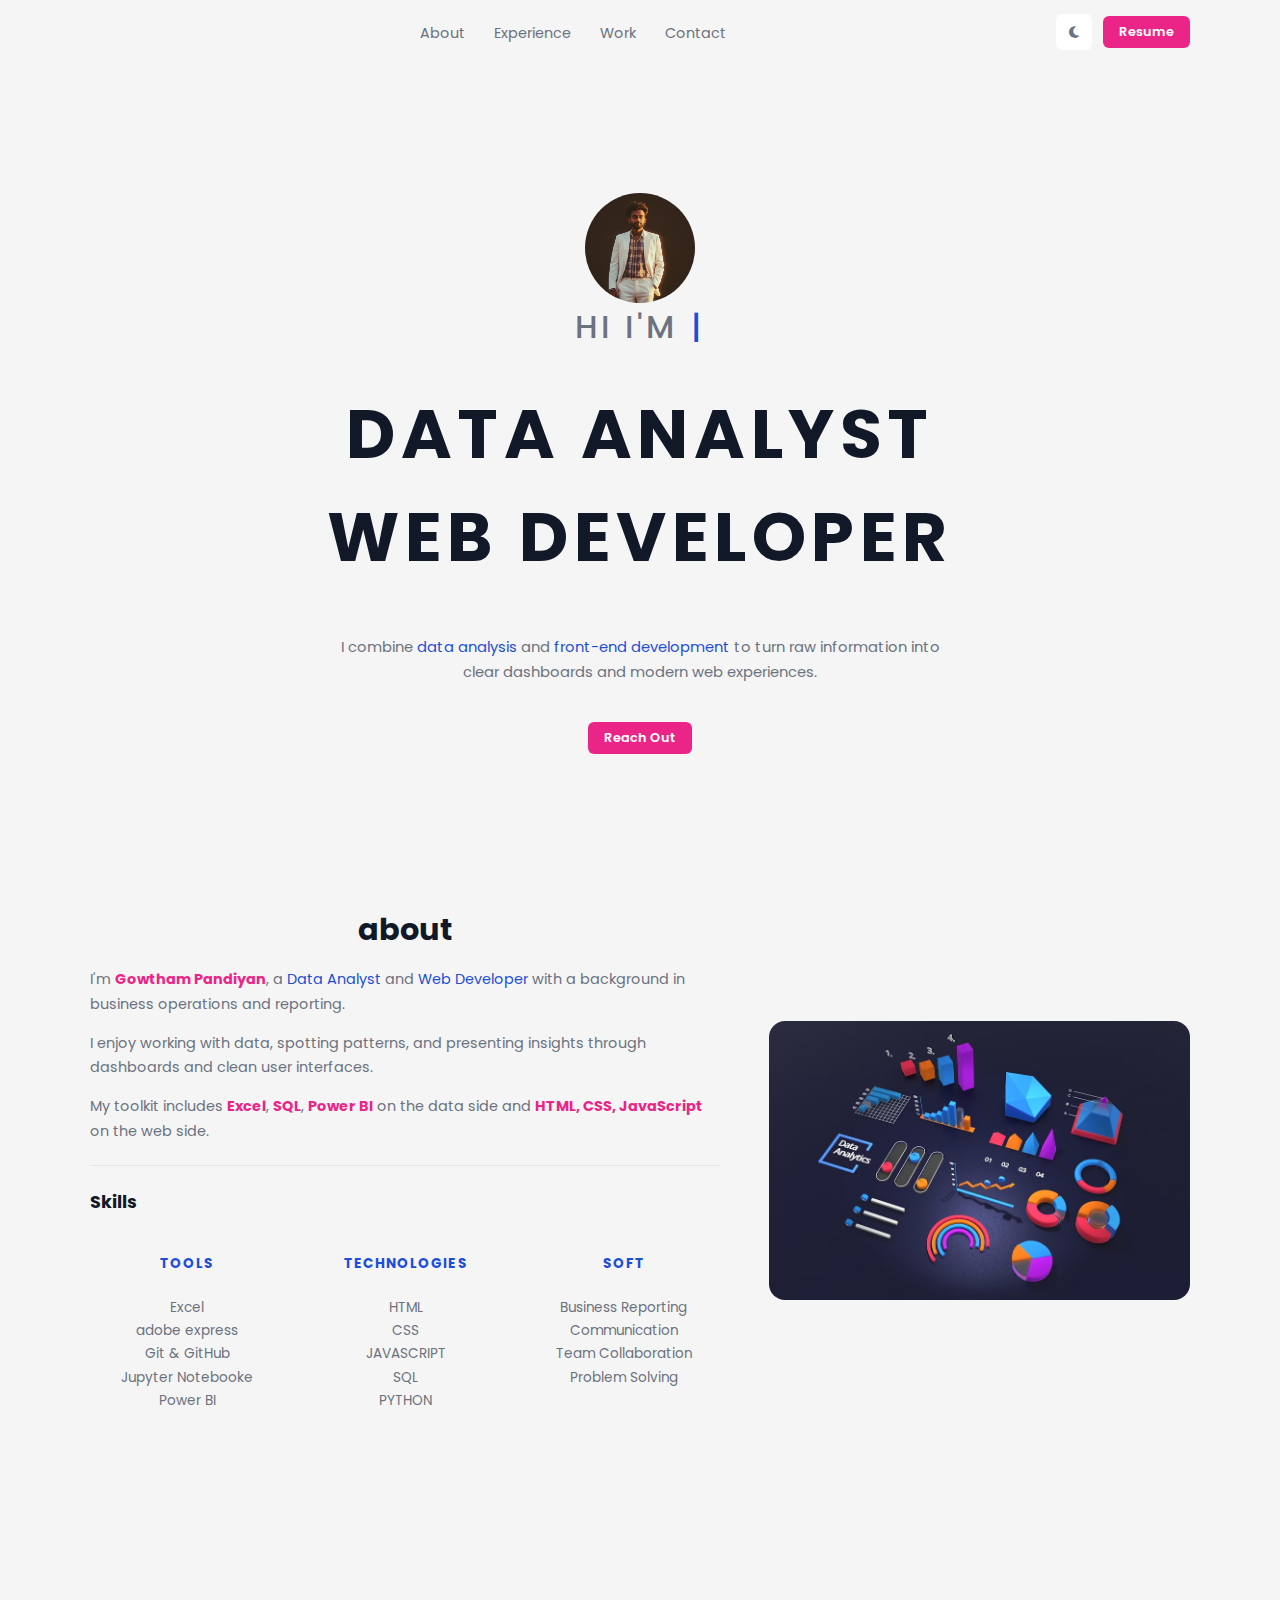
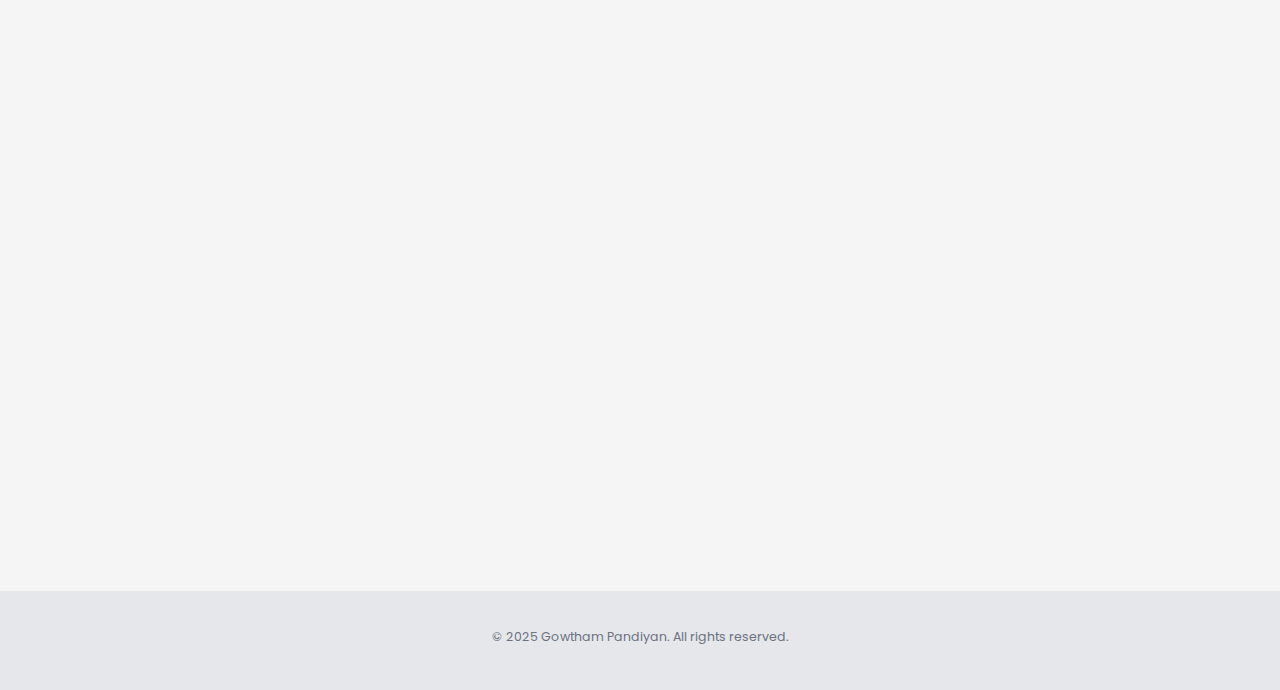
<file: index.html>
<!DOCTYPE html>
<html lang="en">
  <head>
    <meta charset="UTF-8" />
    <link rel="icon" type="image/svg+xml" href="/image/LOGO.png" />
    <link rel="preconnect" href="https://fonts.googleapis.com" />
    <link rel="preconnect" href="https://fonts.gstatic.com" crossorigin />
    <link
      href="https://fonts.googleapis.com/css2?family=Poppins:wght@300;400;500;600;700;800&display=swap"
      rel="stylesheet"
    />
    <link
      rel="stylesheet"
      href="https://cdnjs.cloudflare.com/ajax/libs/font-awesome/6.5.2/css/all.min.css"
      integrity="sha512-SnH5WK+bZxgPHs44uWIX+LLJAJ9/2PkPKZ5QiAj6Ta86w+fsb2TkcmfRyVX3pBnMFcV7oQPJkl9QevSCWr3W6A=="
      crossorigin="anonymous"
      referrerpolicy="no-referrer"
    />
    <meta name="about_description" content="my portfolio webside" />
    <meta name="keyword" content="web design, html, css, js," />
    <meta name="viewport" content="width=device-width, initial-scale=1.0" />
    <title>Gowtham Pandiyan | Portfolio</title>
    <meta name="viewport" content="width=device-width, initial-scale=1.0" />

    <!-- Google Font -->
    <link
      href="https://fonts.googleapis.com/css2?family=Poppins:wght@300;400;500;600;700&display=swap"
      rel="stylesheet"
    />

    <!-- Font Awesome -->
    <link
      rel="stylesheet"
      href="https://cdnjs.cloudflare.com/ajax/libs/font-awesome/6.5.2/css/all.min.css"
    />

    <link rel="stylesheet" href="style.css" />
  </head>

  <body>
    <!-- HEADER -->
    <header class="header">
      <div class="container header_inner">
        <a href="./image/gp1.jpg" class="logo"></a>

        <!-- Desktop nav -->
        <nav class="nav">
          <ul class="nav_list">
            <li><a href="#about" class="nav_link">About</a></li>
            <li><a href="#experience" class="nav_link">Experience</a></li>
            <li><a href="#work" class="nav_link">Work</a></li>
            <li><a href="#contact" class="nav_link">Contact</a></li>
          </ul>
        </nav>

        <div class="header_actions">
          <!-- Theme toggle -->
          <button id="theme_toggle" class="icon_btn" aria-label="Toggle theme">
            <i id="theme_icon" class="fa-solid fa-moon"></i>
          </button>
          <!-- Resume -->
          <a
            href="./image/pdf/Gowtham.pdf"
            target="_blank"
            class="btn btn-primary"
          >
            Resume
          </a>

          <!-- Burger -->
          <button id="menu_btn" class="icon_btn burger" aria-label="Menu">
            <i class="fa-solid fa-bars"></i>
          </button>
        </div>
      </div>

      <!-- Mobile nav -->
      <div id="mobile_nav" class="mobile_nav">
        <nav class="mobile_nav_inner">
          <a href="#about" class="mobile_link">About</a>
          <a href="#experience" class="mobile_link">Experience</a>
          <a href="#work" class="mobile_link">Work</a>
          <a href="#contact" class="mobile_link">Contact</a>

          <a
            href="./image/pdf/Gowtham.pdf"
            target="_blank"
            class="btn btn-primary mobile_resume"
          >
            Resume
          </a>

          <div class="mobile_socials">
            <a href="#"><i class="fa-brands fa-linkedin-in"></i></a>
            <a href="#"><i class="fa-brands fa-github"></i></a>
            <a href="#"><i class="fa-brands fa-instagram"></i></a>
          </div>
        </nav>
      </div>
    </header>

    <main>
      <!-- HERO -->
      <section class="hero section reveal">
        <div class="container hero_inner">
          <img src="./image/gp2.jpeg" alt="Gowtham" class="hero_img" />

          <p class="hero_subtitle">
            HI I'M
            <span id="typed_name"></span><span id="typed_cursor">|</span>
          </p>

          <h1 class="hero_title">Data Analyst<br />Web Developer</h1>

          <p class="hero_desc">
            I combine <span>data analysis</span> and
            <span>front-end development</span> to turn raw information into
            clear dashboards and modern web experiences.
          </p>

          <a href="#contact" class="btn btn-primary hero_btn">Reach Out</a>
        </div>
      </section>

      <!-- ABOUT -->
      <section id="about" class="section reveal">
        <div class="container about_inner">
          <div class="about_left">
            <h2 class="section_title">About</h2>
            <p class="about_text">
              I'm <strong>Gowtham Pandiyan</strong>, a
              <span>Data Analyst</span> and <span>Web Developer</span> with a
              background in business operations and reporting.
            </p>
            <p class="about_text">
              I enjoy working with data, spotting patterns, and presenting
              insights through dashboards and clean user interfaces.
            </p>
            <p class="about_text">
              My toolkit includes <strong>Excel</strong>, <strong>SQL</strong>,
              <strong>Power BI</strong> on the data side and
              <strong>HTML, CSS, JavaScript</strong> on the web side.
            </p>

            <hr class="about_divider" />

            <h3 class="skills_heading">Skills</h3>

            <div class="skills_grid">
              <div>
                <h4>TOOLS</h4>
                <ul>
                  <li>Excel</li>
                  <li>adobe express</li>
                  <li>Git & GitHub</li>
                  <li>Jupyter Notebooke</li>
                  <li>Power BI</li>
                </ul>
              </div>
              <div>
                <h4>TECHNOLOGIES</h4>
                <ul>
                  <li>HTML</li>
                  <li>CSS</li>
                  <li>JAVASCRIPT</li>
                  <li>SQL</li>
                  <li>PYTHON</li>
                </ul>
              </div>
              <div>
                <h4>Soft</h4>
                <ul>
                  <li>Business Reporting</li>
                  <li>Communication</li>
                  <li>Team Collaboration</li>
                  <li>Problem Solving</li>
                  <li></li>
                </ul>
              </div>
            </div>
          </div>

          <div class="about_right">
            <img src="./image/GP3.avif" alt="Gowtham portrait" />
          </div>
        </div>
      </section>

      <!-- EXPERIENCE -->
      <section id="experience" class="section reveal">
        <div class="container experience_inner">
          <h2 class="section_title">Experience</h2>

          <div class="exp_timeline">
            <div class="exp_item">
              <h3>Merchandising Analyst</h3>
              <p class="exp_company">Lifestyle International Pvt Ltd</p>
              <p class="exp_period">2023 – Present</p>
              <ul>
                <li>
                  Analysed sales and inventory data for lifestyle products.
                </li>
                <li>Built weekly performance reports for category teams.</li>
                <li>Supported assortment and stock allocation decisions.</li>
              </ul>
            </div>

            <div class="exp_item">
              <h3>Retail Sales Analyst</h3>
              <p class="exp_company">KHADIM India Ltd.</p>
              <p class="exp_period">2021 – 2023</p>
              <ul>
                <li>Monitored store-wise sales and trends with Excel & SQL.</li>
                <li>Prepared dashboards to track KPIs and promotions.</li>
                <li>Worked with sales teams to improve outlet performance.</li>
              </ul>
            </div>

            <div class="exp_item">
              <h3>Reporting Assistant</h3>
              <p class="exp_company">Sri Annapoorna Restaurant</p>
              <p class="exp_period">2019 – 2021</p>
              <ul>
                <li>Maintained daily revenue and expense reports.</li>
                <li>Helped management understand outlet performance.</li>
              </ul>
            </div>

            <div class="exp_item">
              <h3>Telecaller</h3>
              <p class="exp_company">Forte Management Services</p>
              <p class="exp_period">2018 – 2019</p>
              <ul>
                <li>
                  Strengthened communication and customer handling skills.
                </li>
              </ul>
            </div>
          </div>
        </div>
      </section>

      <!-- WORK -->
      <section id="work" class="section reveal work">
        <div class="container work_inner">
          <h2 class="section_title">Work</h2>
          <p class="section_subtitle">
            Selected projects from my web and data journey.
          </p>

          <div class="work_list">
            <!-- 1: image left -->
            <article class="work_item">
              <div class="work_image">
                <img src="./image/portfolio.png" alt="Portfolio Website" />
              </div>
              <div class="work_content">
                <h3 class="work_heading">portfolio website</h3>
                <p class="work_text">
                  A clean, responsive portfolio built with HTML, CSS and
                  JavaScript, showcasing my profile, projects, and contact
                  details.
                </p>
                <a
                  href="https://gowthampandiyank.github.io/Portfolio-Gowtham/"
                  target="_blank"
                  class="btn btn-primary work_btn"
                >
                  website
                </a>
              </div>
            </article>
            <article class="work_item">
              <div class="work_image">
                <img src="./image/ABC.png" alt="ABC Power BI Dashboard" />
              </div>
              <div class="work_content">
                <h3 class="work_heading">ABC Power BI Dashboard</h3>
                <p class="work_text">
                  A complete data analysis dashboard built in Power BI to
                  analyze student admissions, revenue, age groups, monthly
                  trends, and course-wise performance using dynamic DAX measures
                  and interactive visuals.
                </p>
                <a
                  href="./image/pdf/ABC.pbix"
                  target="_blank"
                  class="btn btn-primary work_btn"
                >
                  View Report
                </a>
              </div>
            </article>
          </div>

          <div class="work_more">
            <a
              href="works.html"
              target="_blank"
              class="btn btn-outline work_more_btn"
            >
              more
            </a>
          </div>
        </div>
      </section>

      <!-- CONTACT -->
      <section id="contact" class="section reveal">
        <div class="container contact_inner">
          <h2 class="section_title">Contact Me</h2>
          <p class="section_subtitle">
            Open to roles in <strong>Data Analysis</strong> and
            <strong>Front-End Development</strong>.
          </p>

          <div class="contact_info">
            <p>
              <i class="fa-solid fa-envelope"></i>
              gowthampandiyan7@gmail.com
            </p>
            <p>
              <i class="fa-solid fa-phone"></i>
              +91 98844 9773
            </p>
          </div>

          <div class="contact_socials">
            <a href="#"><i class="fa-brands fa-linkedin-in"></i></a>
            <a href="#"><i class="fa-brands fa-github"></i></a>
            <a href="#"><i class="fa-brands fa-instagram"></i></a>
          </div>

          <form
            class="contact_form"
            action="https://api.web3forms.com/submit"
            method="POST"
          >
            <input
              type="hidden"
              name="access_key"
              value="29fa3af1-d7cc-4cb5-8f26-ca42d5ca5901"
            />

            <input type="text" name="name" placeholder="YOUR NAME" required />
            <input
              type="email"
              name="email"
              placeholder="YOUR EMAIL"
              required
            />
            <textarea
              name="message"
              placeholder="YOUR MESSAGE"
              required
            ></textarea>

            <button type="submit" class="btn btn-primary">submit</button>
          </form>
        </div>
      </section>
    </main>
    <!-- footer -->
    <footer class="footer">
      <div class="container footer_inner">
        <p>© 2025 Gowtham Pandiyan. All rights reserved.</p>
      </div>
    </footer>

    <script src="main.js"></script>
  </body>
</html>
</file>
<file: style.css>
/* ========== THEME ========== */

:root {
  /* LIGHT (default) */
  --bg-main: #f5f5f5;
  --bg-elevated: #ffffff;
  --bg-soft: #e5e7eb;

  --text-main: #111827;
  --text-soft: #6b7280;

  --accent: #eb2588; /* light blue */
  /* --accent-soft: rgba(37, 99, 235, 0.3); */
  --accent-strong: #1d4ed8;
}

body.dark-mode {
  /* DARK mode */
  --bg-main: #020617;
  --bg-elevated: #020617;
  --bg-soft: #020617;

  --text-main: #f9fafb;
  --text-soft: #9ca3af;
}

/* ========== GLOBAL ========== */

*,
*::before,
*::after {
  box-sizing: border-box;
}

html {
  scroll-behavior: smooth;
}

body {
  margin: 0;
  /* font-size: 300px; */
  font-family: "Poppins", sans-serif;
  background-color: var(--bg-main);
  color: var(--text-main);
  width: 100%;
  height: 100%;
}

/* Custom scrollbar */
body::-webkit-scrollbar {
  width: 8px;
}
body::-webkit-scrollbar-track {
  background: #e5e7eb;
}
body::-webkit-scrollbar-thumb {
  background: var(--accent);
  border-radius: 4px;
}
body::-webkit-scrollbar-thumb:hover {
  background: var(--accent-strong);
}

img {
  max-width: 100%;
  display: block;
}

a {
  color: inherit;
  text-decoration: none;
}

.container {
  width: min(1100px, 100% - 3rem);
  margin-inline: auto;
}

.section {
  padding-block: 4rem;
  background-color: var(--bg-main);
}

/* Buttons */

.btn {
  display: inline-flex;
  align-items: center;
  justify-content: center;
  padding: 7px 16px;
  background: #eb2588;
  color: #fff;
  border-radius: 6px;
  border: none;
  font-size: 0.8rem;
  font-weight: 600;
  cursor: pointer;
  text-decoration: none;
}
.btn:hover {
  background: var(--accent-strong);
  color: var(--bg-main);
}

.btn-primary {
  background: var(--accent);
  color: #fff;
  box-shadow: 0 0 22px var(--accent-soft);
  transition: transform 0.2s ease, box-shadow 0.2s ease, opacity 0.2s ease;
}

.btn-primary:hover {
  transform: translateY(-2px);
  box-shadow: 0 0 30px;
  background-color: var(--accent-strong);
  color: var(--bg-main);
}

.btn-outline {
  background: transparent;
  color: var(--accent);
  border: 1px solid var(--accent);
}

/* ========== HEADER / NAV ========== */

.header {
  position: sticky;
  top: 0;
  z-index: 20;
  background: var(--bg-main);
  backdrop-filter: blur(10px);
}

.header_inner {
  display: flex;
  align-items: center;
  justify-content: space-between;
  padding-block: 0.9rem;
}

.logo {
  font-weight: 700;
  font-size: 1.2rem;
  letter-spacing: 0.18em;
}

.nav_list {
  list-style: none;
  display: flex;
  gap: 1.8rem;
  margin: 0;
  padding: 0;
}

.nav_link {
  font-size: 0.9rem;
  color: var(--text-soft);
  position: relative;
}
.nav_link::after {
  content: "";
  position: absolute;
  left: 0;
  bottom: -0.15rem;
  width: 0;
  height: 2px;
  background: var(--accent);
  transition: width 0.22s ease;
}
.nav_link:hover {
  color: var(--text-main);
}
.nav_link:hover::after {
  width: 100%;
}

.header_actions {
  display: flex;
  align-items: center;
  gap: 0.7rem;
}

.icon_btn {
  width: 36px;
  height: 36px;
  border-radius: 6px;
  border: none;
  background: var(--bg-elevated);
  color: var(--text-soft);
  display: inline-flex;
  align-items: center;
  justify-content: center;
  cursor: pointer;
}

.burger {
  display: none;
}

/* Mobile nav */

.mobile_nav {
  position: "";
  inset: 0;
  background: var(--bg-main);
  display: none;
  z-index: 30;
}

.mobile_nav_inner {
  height: 100%;
  display: flex;
  flex-direction: column;
  justify-content: center;
  align-items: center;
  gap: 1.5rem;
}
.mobile_nav_inner :hover {
  color: var(--accent);
}

.mobile_link {
  font-size: 1.1rem;
}

.mobile_resume {
  margin-top: 0.5rem;
}

.mobile_socials {
  display: flex;
  gap: 0.8rem;
  margin-top: 1rem;
}

.mobile_socials a {
  font-size: 1.1rem;
  color: var(--accent);
}
.mobile_socials a:hover {
  color: var(--accent-strong);
}

/* ========== HERO ========== */

.hero_inner {
  text-align: center;
  padding-top: 4rem;
}

.hero_img {
  width: 110px;
  height: 110px;
  border-radius: 999px;
  object-fit: cover;
  margin-inline: auto;
}

.hero_subtitle {
  margin-top: 0rem;
  font-size: 2rem;
  font-weight: 500;
  letter-spacing: 0.12em;
  text-transform: uppercase;
  color: var(--text-soft);
}

#typed_cursor {
  display: inline-block;
  margin-left: 0.1rem;
  animation: blink 0.8s steps(2, start) infinite;
}

@keyframes blink {
  to {
    opacity: 0;
  }
}

.hero_title {
  margin-top: 0.8rem;
  font-size: clamp(3.3rem, 6vw, 4.3rem);
  letter-spacing: 0.08em;
  text-transform: uppercase;
}

.hero_desc {
  max-width: 600px;
  margin: 1.3rem auto 1.8rem;
  font-size: 0.92rem;
  color: var(--text-soft);
  line-height: 1.7;
}

.hero_desc span {
  color: var(--accent-strong);
}

.hero_btn {
  margin-top: 0.5rem;
}

/* ========== COMMON SECTION TITLES ========== */

.section_title {
  font-size: 1.9rem;
  text-align: center;
  margin-bottom: 0.4rem;
  text-transform: lowercase;
}

.section_subtitle {
  font-size: 0.9rem;
  text-align: center;
  max-width: 620px;
  margin-inline: auto;
  color: var(--text-soft);
}

/* ========== ABOUT ========== */

.about_inner {
  display: grid;
  grid-template-columns: minmax(0, 3fr) minmax(0, 2fr);
  gap: 3rem;
  align-items: center;
}
strong {
  color: var(--accent);
}
span {
  color: var(--accent-strong);
}
.about_text {
  font-size: 0.9rem;
  color: var(--text-soft);
  line-height: 1.7;
  margin-bottom: 0.7rem;
}

.about_divider {
  border: none;
  border-top: 1px solid var(--bg-soft);
  margin-block: 1.4rem;
}

.skills_heading {
  font-size: 1.1rem;
  margin-bottom: 0.7rem;
  align-items: center;
}

.skills_grid {
  display: grid;
  grid-template-columns: repeat(3, minmax(0, 1fr));
  gap: 1.5rem;
}

.skills_grid h4 {
  font-size: 0.85rem;
  text-transform: uppercase;
  letter-spacing: 0.08em;
  color: var(--accent-strong);
}

.skills_grid ul {
  list-style: none;
  padding: 0;
  margin-top: 0.4rem;
}

/* Center the content inside each skills column */
.skills_grid > div {
  /* Use flexbox to center heading and content vertically and horizontally */
  display: flex;
  flex-direction: column;
  align-items: center;
  text-align: center; /* ensure text within is centered */
}

/* Add subtle padding and hover/focus transformations */
.skills_grid > div {
  padding: 0.6rem 0.9rem;
  border-radius: 12px;
  transition: transform 0.18s ease, box-shadow 0.18s ease, background 0.18s ease;
}

/* keyboard accessibility: focus-within triggers the effect for keyboard users */
.skills_grid > div:focus-within {
  transform: translateY(-6px);
  box-shadow: 0 10px 24px rgba(16, 24, 40, 0.06);
  background: linear-gradient(
    180deg,
    rgba(29, 78, 216, 0.03),
    rgba(235, 37, 136, 0.02)
  );
}

/* Only apply hover transforms on devices with hover + accurate pointers */
@media (hover: hover) and (pointer: fine) {
  .skills_grid > div:hover {
    transform: translateY(-6px);
    box-shadow: 0 10px 24px rgba(16, 24, 40, 0.06);
    background: linear-gradient(
      180deg,
      rgba(29, 78, 216, 0.03),
      rgba(235, 37, 136, 0.02)
    );
  }
  .skills_grid > div:active {
    transform: translateY(-2px);
    box-shadow: 0 6px 16px rgba(16, 24, 40, 0.06);
  }
  .skills_grid > div:hover h4 {
    color: var(--accent);
  }
}

.skills_grid li {
  font-size: 0.85rem;
  color: var(--text-soft);
  margin-bottom: 0.2rem;
}

.about_right img {
  border-radius: 16px;
}

/* ========== EXPERIENCE ========== */

.experience_inner {
  text-align: left;
}

.exp_timeline {
  margin-top: 2rem;
  display: grid;
  grid-template-columns: repeat(2, minmax(0, 1fr));
  gap: 1.5rem;
}

.exp_item {
  background: var(--bg-elevated);
  border-radius: 10px;
  padding: 1.1rem 1.2rem;
}

.exp_item h3 {
  margin: 0;
  font-size: 1rem;
}

.exp_company {
  margin: 0.2rem 0 0.1rem;
  font-size: 0.85rem;
  color: var(--accent-strong);
}

.exp_period {
  margin: 0 0 0.6rem;
  font-size: 0.75rem;
  color: var(--text-soft);
}

.exp_item ul {
  margin: 0;
  padding-left: 1.1rem;
  font-size: 0.85rem;
  color: var(--text-soft);
}
.exp_item li {
  margin-bottom: 0.25rem;
}

/* ========== WORK ========== */

.work_inner {
  text-align: center;
}

.work_list {
  margin-top: 2.2rem;
  display: flex;
  flex-direction: column;
  gap: 2.5rem;
}

.work_item {
  display: flex;
  align-items: center;
  gap: 2.5rem;
}

.work_item:nth-child(even) {
  flex-direction: row-reverse;
}

.work_image {
  flex: 1.1;
}
.work_image img {
  border-radius: 10px;
  width: 100%;
}

.work_content {
  flex: 1;
  text-align: left;
}

.work_heading {
  font-size: 1.1rem;
  text-transform: lowercase;
  margin-bottom: 0.5rem;
}

.work_text {
  font-size: 0.9rem;
  color: var(--text-soft);
  line-height: 1.6;
  margin-bottom: 1rem;
}

.work_btn {
  font-size: 0.82rem;
}

.work_more {
  margin-top: 2.5rem;
}
.work_more_btn {
  border: none;
  font-size: 0.82rem;
  padding-inline: 2.2rem;
  background-color: #eb2588;
  color: var(--bg-main);
}

/* ========== CONTACT ========== */

.contact_inner {
  text-align: center;
}

.contact_info {
  margin-top: 1.5rem;
  display: flex;
  flex-direction: column;
  gap: 0.4rem;
  align-items: center;
  font-size: 0.9rem;
  color: var(--text-soft);
}
.contact_info i {
  color: var(--accent);
  margin-right: 0.4rem;
}

.contact_socials {
  margin-top: 1.1rem;
  display: flex;
  justify-content: center;
  gap: 0.8rem;
}
.contact_socials a {
  font-size: 1.05rem;
  color: var(--accent);
}
.contact_socials a:hover {
  color: var(--accent-strong);
}

.contact_form {
  margin-top: 2rem;
  max-width: 420px;
  margin-inline: auto;
  display: flex;
  flex-direction: column;
  gap: 0.8rem;
}
.contact_form input,
.contact_form textarea {
  border-radius: 3px;
  border: 1px solid var(--text-soft);
  outline: none;
  padding: 0.8rem 1rem;
  font-size: 0.9rem;
  font-family: inherit;
  background: var(--bg-soft);
  color: var(--text-main);
}
.contact_form textarea {
  min-height: 140px;
  resize: vertical;
}
.contact_form input::placeholder,
.contact_form textarea::placeholder {
  color: var(--accent);
}

/* ========== FOOTER ========== */

.footer {
  padding-block: 1.5rem 2rem;
  background: var(--bg-soft);
}
.footer_inner {
  text-align: center;
  font-size: 0.78rem;
  color: var(--text-soft);
}

/* ========== SCROLL REVEAL ========== */

.reveal {
  opacity: 0;
  transform: translateY(24px);
  transition: opacity 0.7s ease, transform 0.7s ease;
}
.reveal.active {
  opacity: 1;
  transform: translateY(0);
}

/* ========== RESPONSIVE ========== */

@media (max-width: 900px) {
  .about_inner {
    grid-template-columns: 1fr;
    gap: 2.5rem;
  }
  .about_right {
    order: -1;
  }

  .skills_grid {
    grid-template-columns: repeat(2, minmax(0, 1fr));
  }

  .exp_timeline {
    grid-template-columns: 1fr;
  }
}

@media (max-width: 768px) {
  .nav {
    display: none;
  }

  .header_actions .btn-primary {
    display: none;
  }

  .burger {
    display: inline-flex;
  }

  .section {
    padding-block: 3.2rem;
  }

  .hero_inner {
    padding-top: 3rem;
  }

  .work_item {
    flex-direction: column;
    align-items: flex-start;
  }
  .work_item:nth-child(even) {
    flex-direction: column; /* no flip on mobile */
  }

  .work_image,
  .work_content {
    width: 100%;
  }

  /* remove hover effect difference on mobile */
  .btn-primary:hover {
    transform: none;
    box-shadow: 0 0 22px var(--accent-soft);
  }
}

@media (max-width: 600px) {
  .container {
    width: min(100% - 2rem, 100%);
  }

  .skills_grid {
    grid-template-columns: 1fr;
  }
}
</file>
